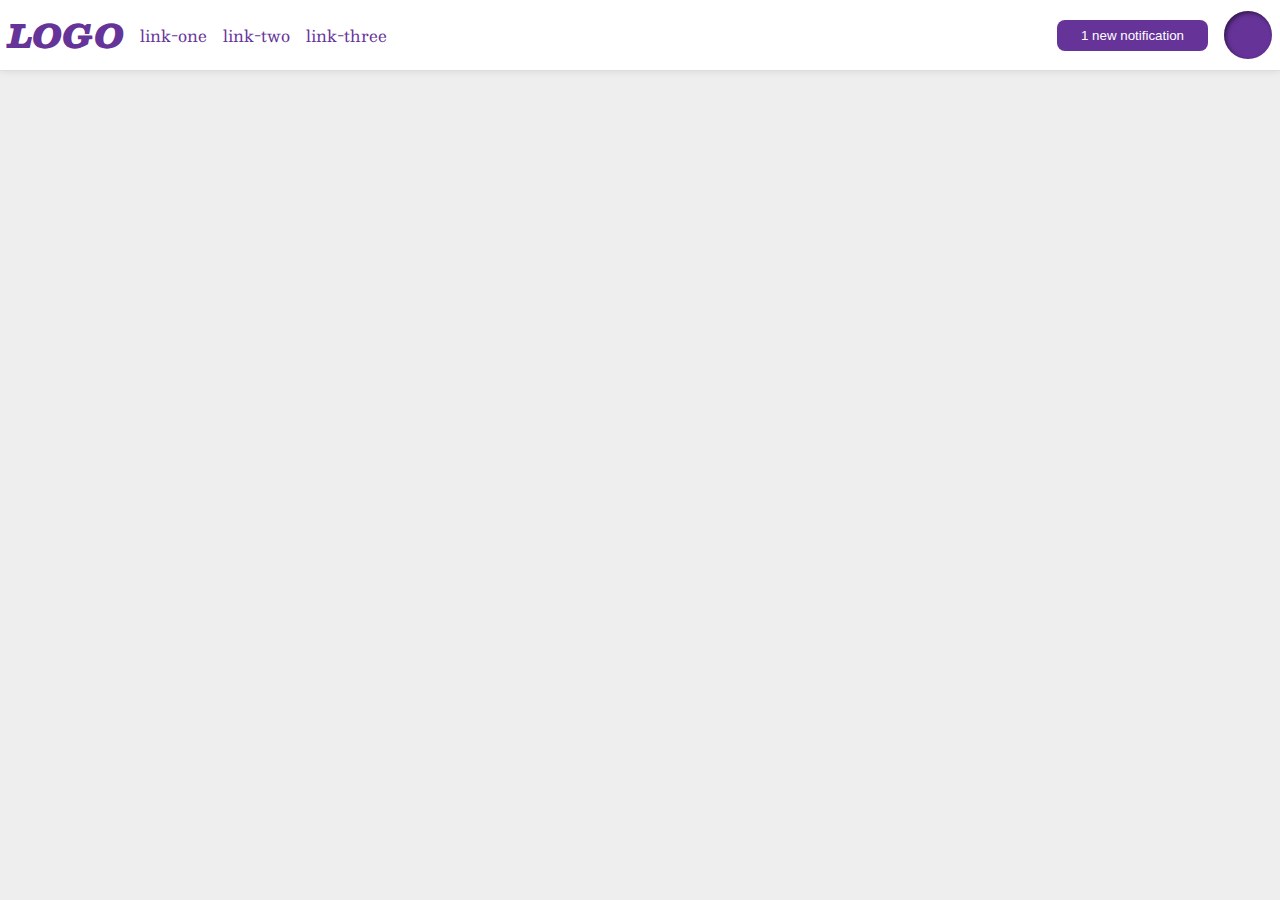
<file: flex/03-flex-header-2/index.html>
<!DOCTYPE html>
<html lang="en">
  <head>
    <meta charset="UTF-8">
    <meta http-equiv="X-UA-Compatible" content="IE=edge">
    <meta name="viewport" content="width=device-width, initial-scale=1.0">
    <title>Flex Header 2</title>
    <link rel="stylesheet" href="style.css">
  </head>
  <body>
    <div class="header">
      <div class="left">
        <div class="logo">
          LOGO
        </div>
        <ul class="links">
          <li><a href="https://google.com">link-one</a></li>
          <li><a href="https://google.com">link-two</a></li>
          <li><a href="https://google.com">link-three</a></li>
        </ul>
      </div>
      <div class="right">
        <button class="notifications">
          1 new notification
        </button>
        <div class="profile-image"></div>
      </div>
    </div>
  </body>
</html>
</file>
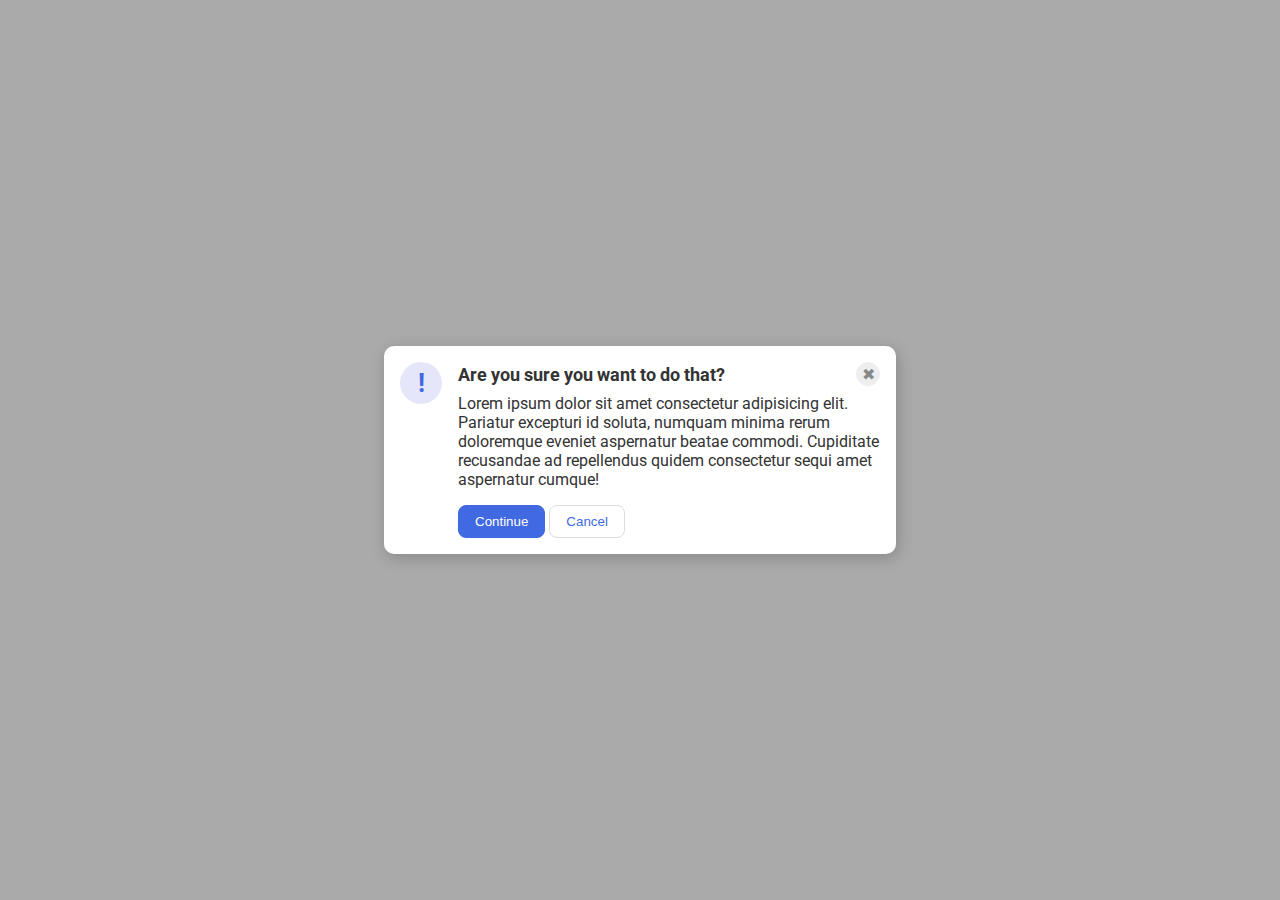
<file: flex/05-flex-modal/index.html>
<!DOCTYPE html>
<html lang="en">
  <head>
    <meta charset="UTF-8">
    <meta http-equiv="X-UA-Compatible" content="IE=edge">
    <meta name="viewport" content="width=device-width, initial-scale=1.0">
    <link rel="stylesheet" href="style.css">
    <title>Modal</title>
  </head>
  <body>
    <div class="modal">
      <div class="icon">!</div>
      <div class="container">
        <div class="header">
          Are you sure you want to do that?
          <button class="close-button">✖</button>
        </div>
        <div class="text">Lorem ipsum dolor sit amet consectetur adipisicing elit. Pariatur excepturi id soluta, numquam minima rerum doloremque eveniet aspernatur beatae commodi. Cupiditate recusandae ad repellendus quidem consectetur sequi amet aspernatur cumque!</div>
        <button class="continue">Continue</button>
        <button class="cancel">Cancel</button>
      </div>
    </div>
  </body>
</html>
</file>
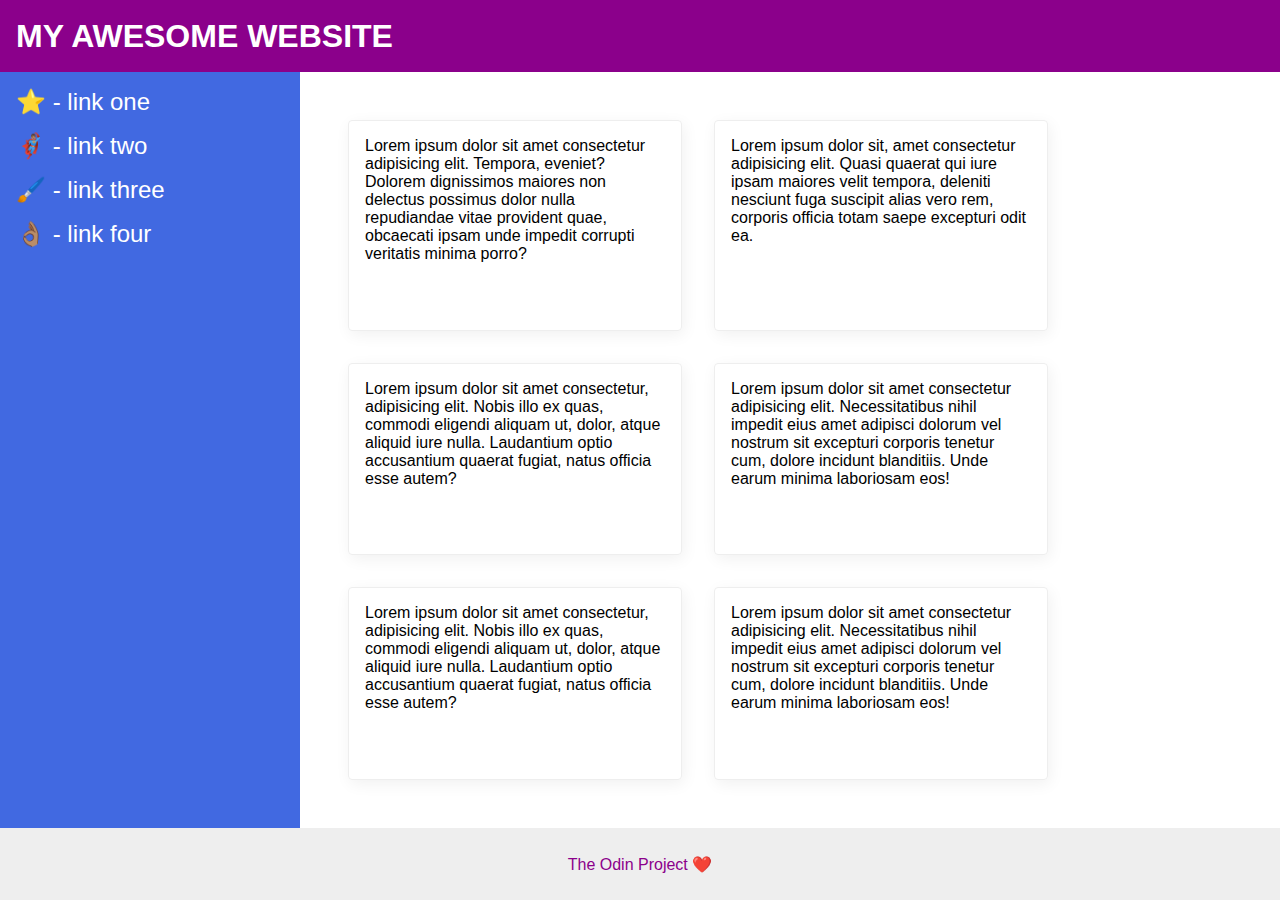
<file: flex/07-flex-layout-2/index.html>
<!DOCTYPE html>
<html lang="en">
  <head>
    <meta charset="UTF-8">
    <meta http-equiv="X-UA-Compatible" content="IE=edge">
    <meta name="viewport" content="width=device-width, initial-scale=1.0">
    <title>The Holy Grail</title>
    <link rel="stylesheet" href="style.css">
  </head>
  <body>
    <div class="header">
      MY AWESOME WEBSITE
    </div>
    <div class="body">
      <div class="sidebar">
        <ul>
          <li><a href="#">⭐ - link one</a></li>
          <li><a href="#">🦸🏽‍♂️ - link two</a></li>
          <li><a href="#">🖌️ - link three</a></li>
          <li><a href="#">👌🏽 - link four</a></li>
        </ul>
      </div>
      <div class="container">
        <div class="card">Lorem ipsum dolor sit amet consectetur adipisicing elit. Tempora, eveniet? Dolorem dignissimos maiores non delectus possimus dolor nulla repudiandae vitae provident quae, obcaecati ipsam unde impedit corrupti veritatis minima porro?</div>
        <div class="card">Lorem ipsum dolor sit, amet consectetur adipisicing elit. Quasi quaerat qui iure ipsam maiores velit tempora, deleniti nesciunt fuga suscipit alias vero rem, corporis officia totam saepe excepturi odit ea.</div>
        <div class="card">Lorem ipsum dolor sit amet consectetur, adipisicing elit. Nobis illo ex quas, commodi eligendi aliquam ut, dolor, atque aliquid iure nulla. Laudantium optio accusantium quaerat fugiat, natus officia esse autem?</div>
        <div class="card">Lorem ipsum dolor sit amet consectetur adipisicing elit. Necessitatibus nihil impedit eius amet adipisci dolorum vel nostrum sit excepturi corporis tenetur cum, dolore incidunt blanditiis. Unde earum minima laboriosam eos!</div>
        <div class="card">Lorem ipsum dolor sit amet consectetur, adipisicing elit. Nobis illo ex quas, commodi eligendi aliquam ut, dolor, atque aliquid iure nulla. Laudantium optio accusantium quaerat fugiat, natus officia esse autem?</div>
        <div class="card">Lorem ipsum dolor sit amet consectetur adipisicing elit. Necessitatibus nihil impedit eius amet adipisci dolorum vel nostrum sit excepturi corporis tenetur cum, dolore incidunt blanditiis. Unde earum minima laboriosam eos!</div>
      </div>
    </div>
    <div class="footer">
      The Odin Project ❤️
    </div>
  </body>
</html>
</file>
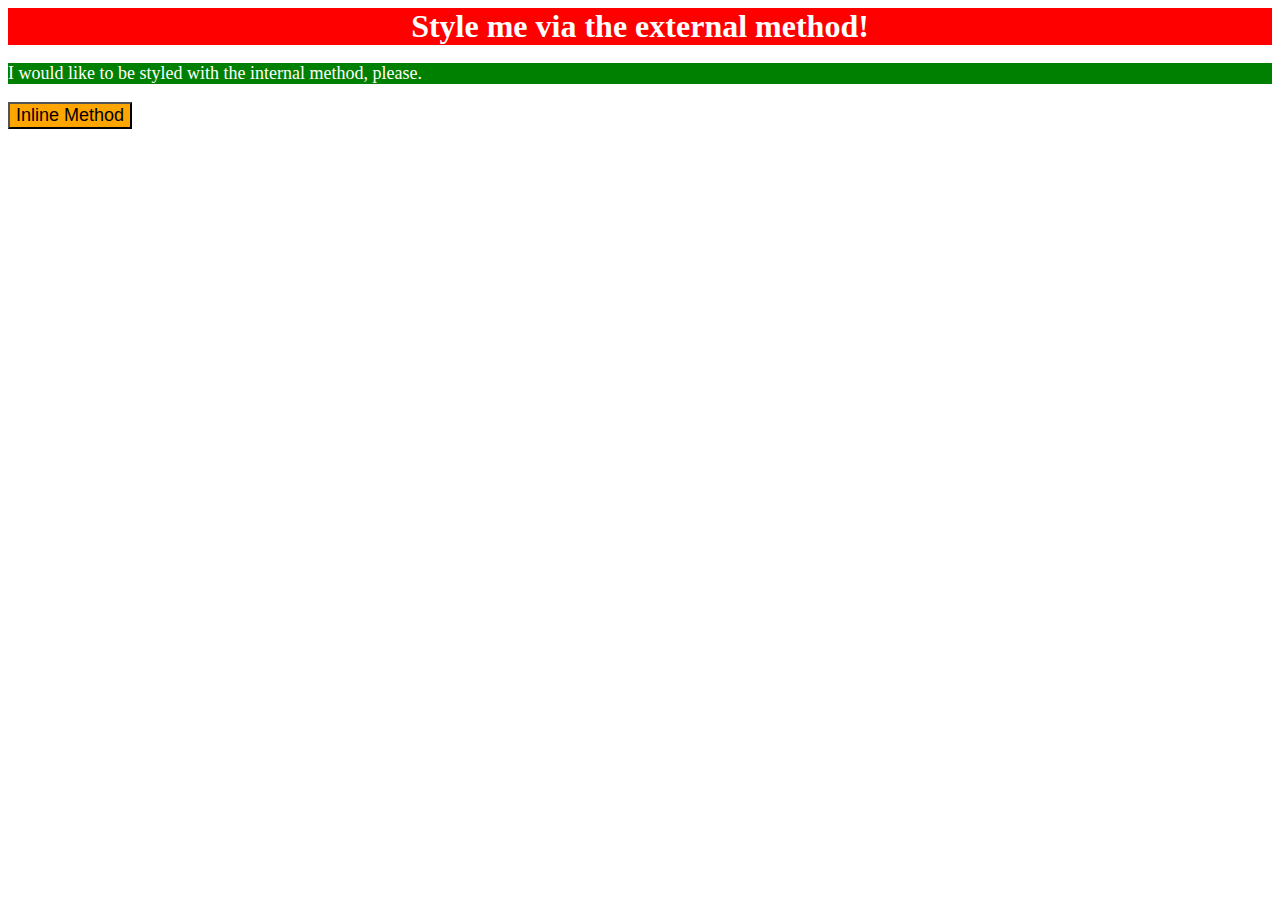
<file: foundations/01-css-methods/index.html>
<!DOCTYPE html>
<html lang="en">
  <head>
    <meta charset="UTF-8">
    <meta http-equiv="X-UA-Compatible" content="IE=edge">
    <meta name="viewport" content="width=device-width, initial-scale=1.0">
    <link rel="stylesheet" href="css/style.css">
    <title>Methods for Adding CSS</title>
  </head>
  <body>
    <div>Style me via the external method!</div>
    <p>I would like to be styled with the internal method, please.</p>
    <button>Inline Method</button>
  </body>
</html>
</file>
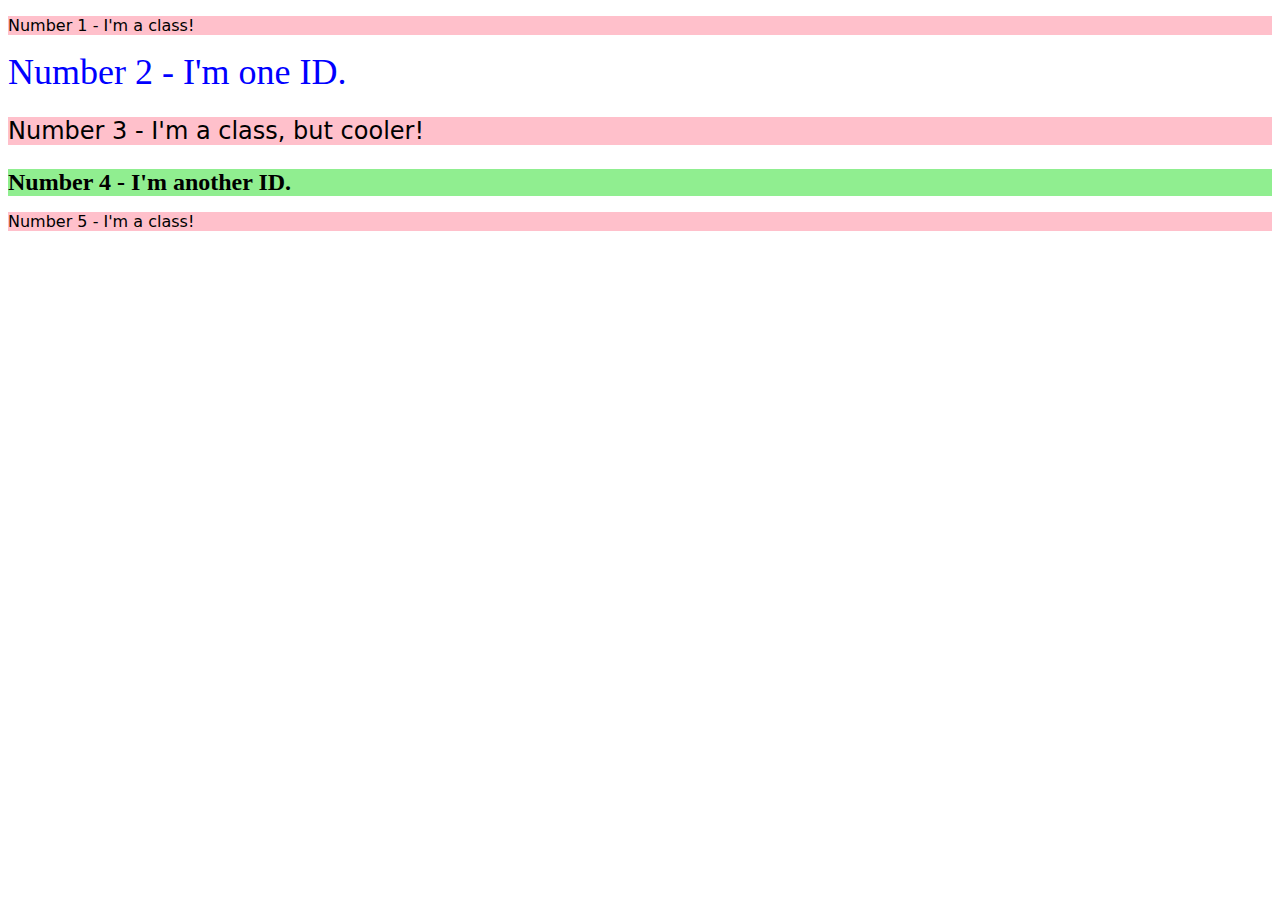
<file: foundations/02-class-id-selectors/index.html>
<!DOCTYPE html>
<html lang="en">
  <head>
    <meta charset="UTF-8">
    <meta http-equiv="X-UA-Compatible" content="IE=edge">
    <meta name="viewport" content="width=device-width, initial-scale=1.0">
    <link rel="stylesheet" href="style.css">
    <title>Class and ID Selectors</title>
    <link rel="stylesheet" href="style.css">
  </head>
  <body>
    <p class="oddNumber">Number 1 - I'm a class!</p>
    <div id="blueOne">Number 2 - I'm one ID.</div>
    <p class="oddNumber cooler">Number 3 - I'm a class, but cooler!</p>
    <div id="greenOne">Number 4 - I'm another ID.</div>
    <p class="oddNumber">Number 5 - I'm a class!</p>
  </body>
</html>
</file>
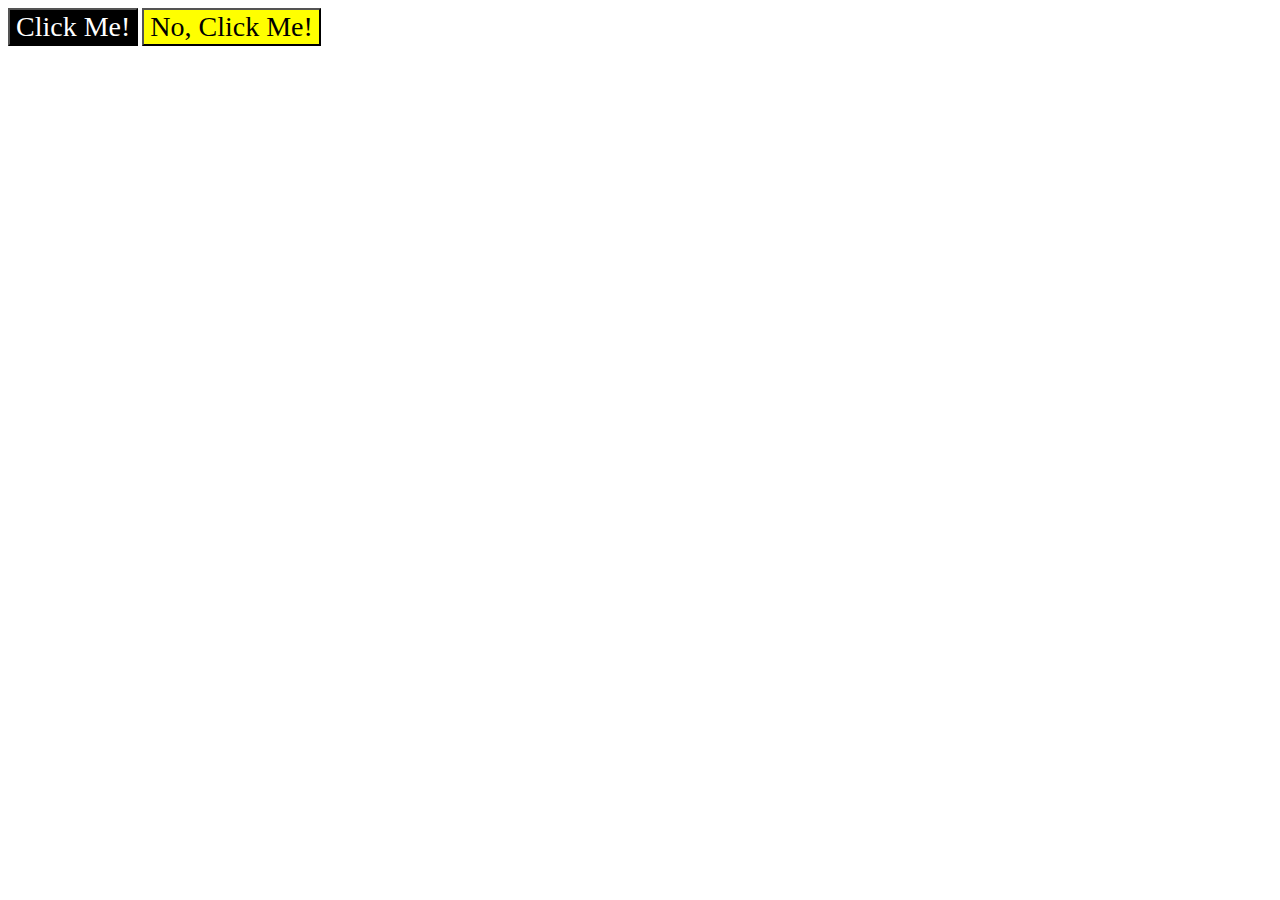
<file: foundations/03-grouping-selectors/index.html>
<!DOCTYPE html>
<html lang="en">
  <head>
    <meta charset="UTF-8">
    <meta http-equiv="X-UA-Compatible" content="IE=edge">
    <meta name="viewport" content="width=device-width, initial-scale=1.0">
    <title>Grouping Selectors</title>
    <link rel="stylesheet" href="style.css">
  </head>
  <body>
    <button class="firstElement">Click Me!</button>
    <button class="secondElement">No, Click Me!</button>
  </body>
</html>
</file>
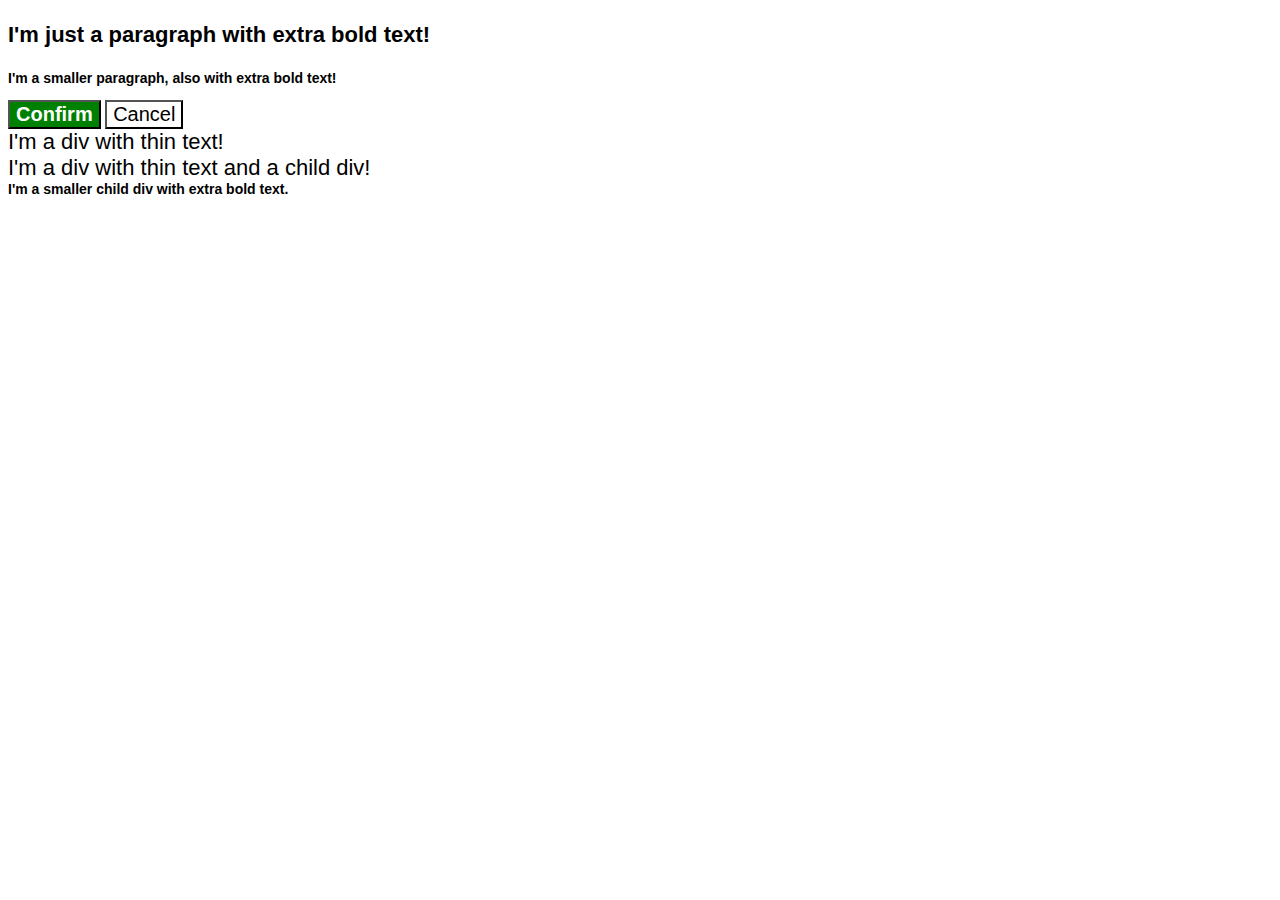
<file: foundations/06-cascade-fix/index.html>
<!DOCTYPE html>
<html lang="en">
  <head>
    <meta charset="UTF-8">
    <meta http-equiv="X-UA-Compatible" content="IE=edge">
    <meta name="viewport" content="width=device-width, initial-scale=1.0">
    <title>Fix the Cascade</title>
    <link rel="stylesheet" href="style.css">
  </head>
  <body>
    <p class="para">I'm just a paragraph with extra bold text!</p>
    <p class="small-para">I'm a smaller paragraph, also with extra bold text!</p>

    <button id="confirm-button" class="confirm">Confirm</button>
    <button id="cancel-button" class="button cancel">Cancel</button>

    <div class="text">I'm a div with thin text!</div>
    <div class="text">I'm a div with thin text and a child div!
      <div class="text child">I'm a smaller child div with extra bold text.</div>
    </div>
  </body>
</html>
</file>
<file: flex/03-flex-header-2/style.css>
/* this is some magical font-importing.  
you'll learn about it later. */
@import url('https://fonts.googleapis.com/css2?family=Besley:ital,wght@0,400;1,900&display=swap');

body {
  margin: 0;
  background: #eee;
  font-family: Besley, serif;
}

.header {
  background: white;
  border-bottom: 1px solid #ddd;
  box-shadow: 0 0 8px rgba(0,0,0,.1);
  display:flex;
  justify-content: space-between;
  padding: 8px;
}

.profile-image {
  background: rebeccapurple;
  box-shadow: inset 2px 2px 4px rgba(0,0,0,.5);
  border-radius: 50%;
  width: 48px;
  height: 48px;
}

.logo {
  color: rebeccapurple;
  font-size: 32px;
  font-weight: 900;
  font-style: italic;
}

button {
  border: none;
  border-radius: 8px;
  background: rebeccapurple;
  color: white;
  padding: 8px 24px;
}

a {
  /* this removes the line under our links */
  text-decoration: none;
  color: rebeccapurple;
}

ul {
  list-style-type: none;
  display: flex;
  margin: 0;
  padding: 0;
  gap: 16px;
}

.left, .right {
  display: flex;
  align-items: center;
  gap: 16px;
}
</file>
<file: flex/05-flex-modal/style.css>
@import url('https://fonts.googleapis.com/css2?family=Roboto:wght@400;700&display=swap');

html, body {
  height: 100%;
}

body {
  font-family: Roboto, sans-serif;
  margin: 0;
  background: #aaa;
  color: #333;
  /* I'll give you this one for free lol */
  display: flex;
  align-items: center;
  justify-content: center;
}

.modal {
  background: white;
  width: 480px;
  border-radius: 10px;
  box-shadow: 2px 4px 16px rgba(0,0,0,.2);
  display: flex;
  gap: 16px;
  padding: 16px;

}

.icon {
  color: royalblue;
  font-size: 26px;
  font-weight: 700;
  background: lavender;
  width: 42px;
  height: 42px;
  border-radius: 50%;
  display: flex;
  align-items: center;
  justify-content: center;
  flex-shrink: 0;
}

.close-button {
  background: #eee;
  border-radius: 50%;
  color: #888;
  font-weight: 400;
  font-size: 16px;
  height: 24px;
  width: 24px;
  display: flex;
  align-items: center;
  justify-content: center;
  border: 1px solid #eee;
  padding: 0;
}

button {
  cursor: pointer;
  padding: 8px 16px;
  border-radius: 8px;
}

button.continue {
  background: royalblue;
  border: 1px solid royalblue;
  color: white;
}

button.cancel {
  background: white;
  border: 1px solid #ddd;
  color: royalblue;
}

.header {
  display: flex;
  align-items: center;
  justify-content: space-between;
  font-size: 18px;
  font-weight: 700;
  margin-bottom: 8px;
}

.text {
  margin-bottom: 16px;
}
</file>
<file: flex/07-flex-layout-2/style.css>
body {
  font-family: -apple-system, BlinkMacSystemFont, 'Segoe UI', Roboto, Oxygen, Ubuntu, Cantarell, 'Open Sans', 'Helvetica Neue', sans-serif;
  margin: 0;
  min-height: 100vh;
  display: flex;
  flex-direction: column;
}

.header {
  height: 72px;
  background: darkmagenta;
  color: white;
  display: flex;
  align-items: center;
  padding: 0 16px;
  font-size: 32px;
  font-weight: 900;
}

.body {
  display: flex;
  flex: 1;
}

.sidebar {
  width: 300px;
  background: royalblue;
  box-sizing: border-box;
  flex-shrink: 0;
  padding: 16px;
}

ul {
  list-style-type: none;
  margin: 0;
  padding: 0;
}

li {
  margin-bottom: 16px;
}

a {
  color: white;
  text-decoration: none;
  font-size: 24px;
}

.container {
  display: flex;
  flex-wrap: wrap;
  gap: 32px;
  padding: 48px;
}

.footer {
  height: 72px;
  background: #eee;
  color: darkmagenta;
  display: flex;
  justify-content: center;
  align-items: center;
}

.card {
  border: 1px solid #eee;
  box-shadow: 2px 4px 16px rgba(0,0,0,.06);
  border-radius: 4px;
  width: 300px;
  padding: 16px;
}
</file>
<file: foundations/01-css-methods/css/style.css>
div {
    background-color: red;
    font-size: 32px;
    font-weight: bold;
    color: white;
    text-align:center;
}

p {
    background-color: green;
    color:white;
    font-size:18px;
}

button {
    background-color: orange;
    font-size:18px
}
</file>
<file: foundations/02-class-id-selectors/style.css>
.oddNumber {
    background-color: pink;
    font-family: Verdana, "DejaVu Sans", sans-serif;
}

.cooler {
    font-size: 24px;
}

#blueOne {
    font-size: 36px;
    color:blue;
}

#greenOne {
    background-color: lightgreen;
    font-size:24px;
    font-weight: bold;
}
</file>
<file: foundations/03-grouping-selectors/style.css>
/* attributes unique to firstElement class */
.firstElement {
    background-color: black;
    color:white;
}

/* attributes unique to secondElement class*/
.secondElement {
    background-color: yellow;
}

/* use this grouping to add attributes common to both firstElement and secondElement classes*/
.firstElement, .secondElement {
    font-size: 28px;
    font-family: "Times New Roman", Helvetica, sans-serif;
}
</file>
<file: foundations/06-cascade-fix/style.css>
body {
  font-family: Arial, Helvetica, sans-serif;
}

.para,
.small-para {
  color: hsl(0, 0%, 0%);
  font-weight: 800;
}

.small-para {
  font-size: 14px;
  font-weight: 800;
}

.para {
  font-size: 22px;
}

.button {
  background-color: rgb(255, 255, 255);
  color: rgb(0, 0, 0);
  font-size: 20px;
}

.confirm {
  background: green;
  color: white;
  font-weight: bold;
  font-size:20px;
  background-color: green;
}



div.text {
  color: rgb(0, 0, 0);
  font-size: 22px;
  font-weight: 100;
}

div.text > .child {
  color: rgb(0, 0, 0);
  font-weight: 800;
  font-size: 14px;
}
</file>
